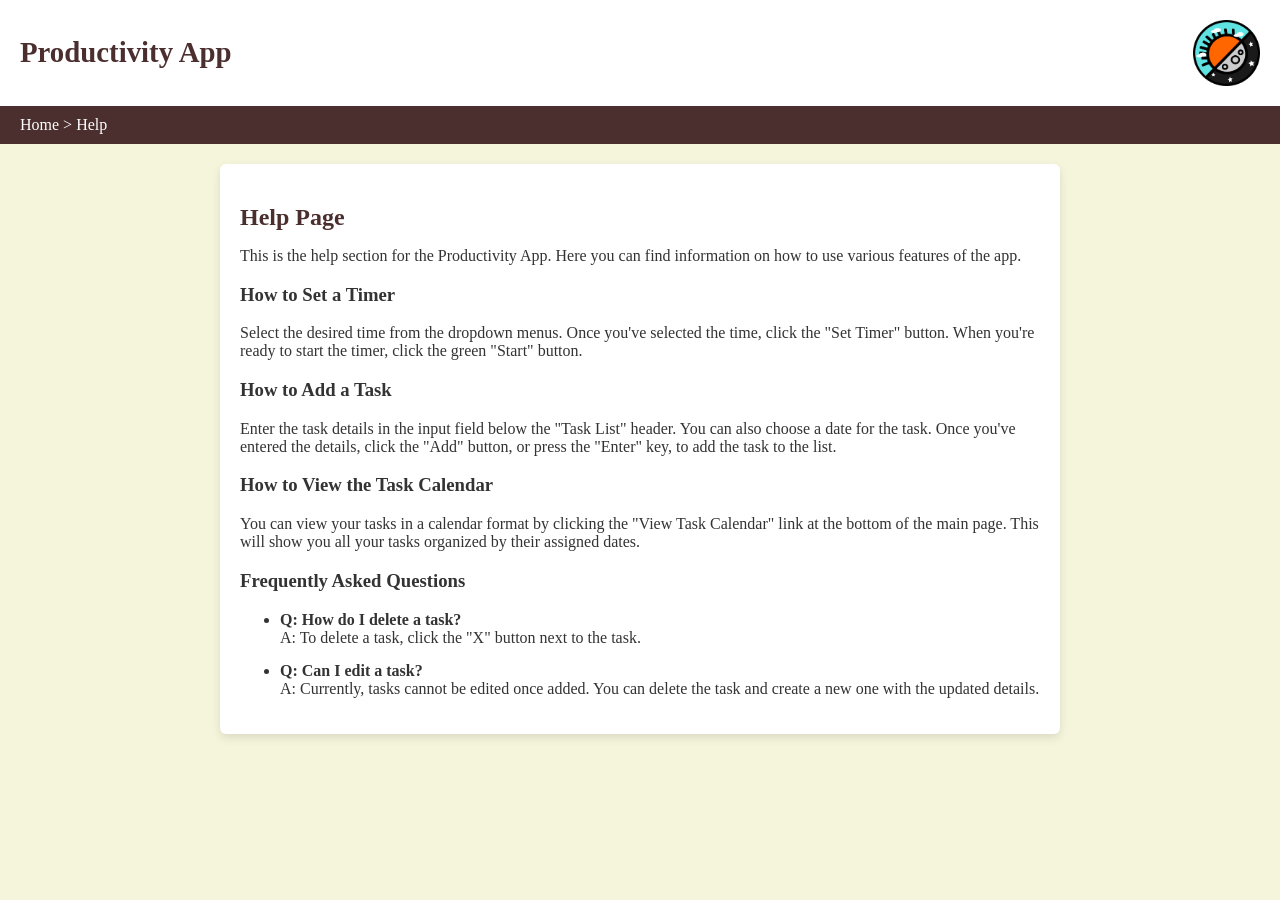
<file: help.html>
<!DOCTYPE html>
<html lang="en">
<head>
  <meta charset="UTF-8">
  <meta name="viewport" content="width=device-width, initial-scale=1.0">
  <title>Help - Productivity App</title>
  <link rel="stylesheet" href="https://fonts.googleapis.com/css?family=Roboto:400,700&display=swap">
  <style>
    /* Global Styles */
    body {
      font-family: 'Georgia', serif;
      margin: 0;
      padding: 0;
      background-color: #f5f5dc;
      color: #333;
    }

    /* Header Styling */
    .headerContainer {
      display: flex;
      justify-content: space-between;
      align-items: center;
      padding: 20px;
      background-color: white;
      box-shadow: 0 4px 10px rgba(0, 0, 0, 0.1);
    }

    .headerContainer h1 {
      font-size: 1.8rem;
      color: #4b2e2e;
      margin: 0;
    }

    #dark-mode {
      width: 67px;
      height: auto;
      cursor: pointer;
    }

    /* Breadcrumb Styling */
    #breadcrumb {
      background-color: #4b2e2e;
      color: white;
      padding: 10px 20px;
    }

    #breadcrumb a {
      color: white;
      text-decoration: none;
    }

    #breadcrumb a:hover {
      text-decoration: underline;
    }

    /* Content Styling */
    .helpContainer {
      max-width: 800px;
      margin: 20px auto;
      padding: 20px;
      background-color: white;
      border-radius: 6px;
      box-shadow: 0 4px 10px rgba(0, 0, 0, 0.1);
    }

    .helpContainer h2 {
      color: #4b2e2e;
      margin-bottom: 10px;
    }

    .helpContainer p, .helpContainer li {
      margin-bottom: 15px;
    }

    .helpContainer a {
      color: #4b2e2e;
      text-decoration: underline;
    }

    .helpContainer a:hover {
      text-decoration: none;
      color: #6a3d3d;
    }

    /* Dark Mode */
    body.dark-mode {
      background-color: #121212;
      color: white;
    }

    body.dark-mode .headerContainer {
      background-color: #1e1e1e;
    }

    body.dark-mode #breadcrumb {
      background-color: #333;
    }

    body.dark-mode .helpContainer {
      background-color: #1e1e1e;
      color: white;
    }
  </style>
</head>
<body>
  <!-- Header -->
  <div class="headerContainer">
    <h1>Productivity App</h1>
    <img id="dark-mode" src="dark_mode.png" alt="Dark Mode Toggle">
  </div>

  <!-- Breadcrumb -->
  <div id="breadcrumb">
    <a href="index.html">Home</a> &gt; <span>Help</span>
  </div>

  <!-- Help Content -->
  <div class="helpContainer">
    <h2>Help Page</h2>
    <p>This is the help section for the Productivity App. Here you can find information on how to use various features of the app.</p>

    <h3>How to Set a Timer</h3>
    <p>Select the desired time from the dropdown menus. Once you've selected the time, click the "Set Timer" button. When you're ready to start the timer, click the green "Start" button.</p>

    <h3>How to Add a Task</h3>
    <p>Enter the task details in the input field below the "Task List" header. You can also choose a date for the task. Once you've entered the details, click the "Add" button, or press the "Enter" key, to add the task to the list.</p>

    <h3>How to View the Task Calendar</h3>
    <p>You can view your tasks in a calendar format by clicking the "View Task Calendar" link at the bottom of the main page. This will show you all your tasks organized by their assigned dates.</p>

    <h3>Frequently Asked Questions</h3>
    <ul>
      <li><strong>Q: How do I delete a task?</strong><br>A: To delete a task, click the "X" button next to the task.</li>
      <li><strong>Q: Can I edit a task?</strong><br>A: Currently, tasks cannot be edited once added. You can delete the task and create a new one with the updated details.</li>
    </ul>
  </div>

  <!-- Dark Mode Script -->
  <script>
    document.getElementById('dark-mode').addEventListener('click', () => {
      document.body.classList.toggle('dark-mode');
    });
  </script>
</body>
</html>
</file>
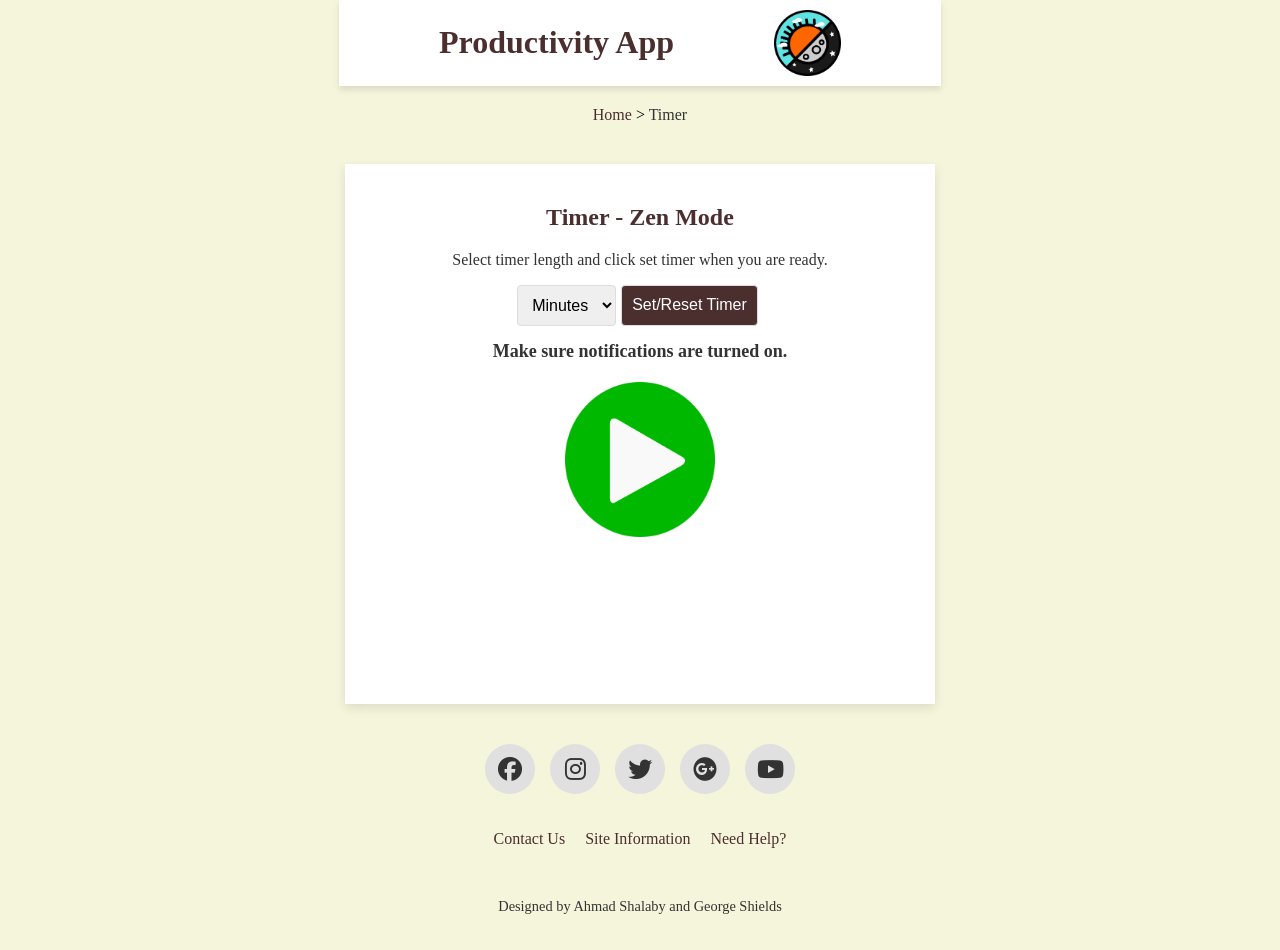
<file: timer.html>
<!DOCTYPE html>
<html lang="en">
<head>
  <meta charset="UTF-8">
  <title>Timer - Zen Mode</title>
  <!-- Include Google Fonts and Font Awesome -->
  <link rel="stylesheet" href="https://fonts.googleapis.com/css?family=Roboto:400,700&display=swap">
  <link rel="stylesheet" href="https://cdnjs.cloudflare.com/ajax/libs/font-awesome/6.6.0/css/all.min.css" integrity="sha512-Kc323vGBEqzTmouAECnVceyQqyqdsSiqLQISBL29aUW4U/M7pSPA/gEUZQqv1cwx4OnYxTxve5UMg5GT6L4JJg==" crossorigin="anonymous" referrerpolicy="no-referrer" />
  
  <!-- Include the same styles as in index.html -->
  <style>
    /* Global Styles */
    #dark-mode {
      width: 67px;
      height: auto;
      cursor: pointer;
    }

    #dark-mode:hover {
      opacity: 0.8;
    }

    body {
      font-family: 'Georgia', serif;
      margin: 0;
      padding: 0;
      display: flex;
      flex-direction: column;
      justify-content: flex-start;
      align-items: center;
      min-height: 100vh;
      background-color: #f5f5dc;
    }

    .main {
      display: flex;
      flex-direction: column;
      width: 100%;
    }

    .content {
      display: flex;
      flex: 1;
      justify-content: center;
      gap: 20px;
      margin: 20px 0;
    }

    .container, .container2 {
      flex: 1;
      max-width: 550px;
      background-color: #ffffff;
      padding: 20px;
      box-shadow: 0 4px 10px rgba(0, 0, 0, 0.1);
      overflow: hidden;
      min-height: 500px;
    }

    h1, h2 {
      text-align: center;
      color: #4b2e2e;
    }

    p {
      text-align: center;
      color: #333;
    }

    /* Timer Styles */
    #timerSettings {
      display: flex;
      justify-content: center;
      margin-bottom: 15px;
    }

    #timerSettings select,
    #timerSettings button {
      padding: 10px;
      margin-right: 5px;
      border: 1px solid #ddd;
      border-radius: 4px;
      font-size: 16px;
    }

    #timerSettings button {
      background-color: #4b2e2e;
      color: white;
      cursor: pointer;
    }

    #timerSettings button:hover {
      background-color: #333;
    }

    #timerMessage {
      margin-top: 15px;
      font-size: 18px;
      color: #333;
    }

    img#play_pause {
      margin-top: 20px;
      cursor: pointer;
      width: 150px;
      height: auto;
      display: block;
      margin-left: auto;
      margin-right: auto;
    }

    #play_pause:hover {
      opacity: 0.8;
    }

    /* Dark Mode Styles */
    body.dark-mode {
      background-color: #121212;
    }

    .dark-mode .container, .dark-mode .container2 {
      background-color: #1e1e1e;
      color: #ffffff;
      border-color: #333;
    }

    .dark-mode button, .dark-mode input {
      background-color: #333;
      color: #ffffff;
    }

    .dark-mode button.addBtn:hover {
      background-color: black;
    }

    .dark-mode h1, .dark-mode h2 {
      color: #ffffff;
    }

    .dark-mode p {
      color: #eef2f5;
    }

    .dark-mode #timerSettings button {
      background-color: #333;
    }

    .dark-mode #timerSettings button:hover {
      background-color: black;
    }

    .dark-mode #timerMessage {
      color: #eef2f5;
    }

    /* Header Styles */
    .headerContainer {
      display: flex;
      justify-content: space-between;
      align-items: center;
      gap: 100px;
      padding: 10px 100px;
      background-color: #fff;
      box-shadow: 0 4px 6px rgba(0, 0, 0, 0.1);
    }

    .appHeader {
      font-size: 2rem;
      color: #4b2e2e;
      font-weight: bold;
      margin: 0;
    }

    .dark-mode .headerContainer {
      background-color: #1e1e1e;
    }

    .dark-mode .appHeader {
      color: #eef2f5;
    }

    /* Footer Styles */
    footer {
      width: 100%;
      text-align: center;
      padding: 20px 0;
      margin-top: auto;
      transition: background-color 0.3s, color 0.3s;
    }

    body.light-mode footer {
      background-color: #f5f5f5;
      color: #333;
    }

    body.dark-mode footer {
      background-color: #121212;
      color: #eaeaea;
    }

    .footerContainer {
      max-width: 1200px;
      margin: 0 auto;
      display: flex;
      flex-direction: column;
      align-items: center;
      gap: 20px;
    }

    .socialIcons {
      display: flex;
      gap: 15px;
    }

    .socialIcons a {
      text-decoration: none;
      border-radius: 50%;
      width: 50px;
      height: 50px;
      display: flex;
      align-items: center;
      justify-content: center;
      transition: background-color 0.3s;
      background-color: #e0e0e0;
      color: #333;
    }

    .socialIcons a i {
      font-size: 1.5rem;
    }

    .footerNavigation ul {
      display: flex;
      gap: 20px;
      list-style: none;
      padding: 0;
    }

    .footerNavigation ul li a {
      text-decoration: none;
      font-size: 1rem;
      color: #4b2e2e;
      transition: color 0.3s;
    }

    .footerBottom {
      font-size: 0.9rem;
      text-align: center;
    }

    /* Breadcrumb */
    .breadcrumb {
      margin: 20px;
      font-size: 1rem;
    }

    .breadcrumb a {
      text-decoration: none;
      color: #4b2e2e;
    }

    .breadcrumb span {
      color: #333;
    }
  </style>
</head>
<body>

  <!-- Header -->
  <div class="headerContainer">
    <header class="appHeader">Productivity App</header>
    <img id="dark-mode" src="dark_mode.png" alt="Dark Mode Button" />
  </div>

  <!-- Dark Mode Toggle Script -->
  <script>
    const darkModeImage = document.getElementById('dark-mode');
    darkModeImage.addEventListener('click', () => {
      document.body.classList.toggle('dark-mode');
    });
  </script>

  <!-- Breadcrumb -->
  <div class="breadcrumb">
    <a href="index.html">Home</a> &gt; <span>Timer</span>
  </div>

  <!-- Main Content -->
  <div class="main">
    <div class="content">
      <div class="container2">
        <h2>Timer - Zen Mode</h2>
        <p>Select timer length and click set timer when you are ready.</p>

        <div id="timerSettings">
          <select id="minutes">
            <option value="15">Minutes</option>
            <script>
              for (let i = 0; i <= 59; i++) {
                document.write('<option value="' + i + '">' + i + ' min</option>');
              }
            </script>
          </select>
          <button onclick="setTimer()">Set/Reset Timer</button>
        </div>

        <h2 id="timerMessage">Make sure notifications are turned on.</h2>

        <img id="play_pause" src="green_play.png" alt="Play/Pause" />
        <audio id="alarmSound" src="Alarm.mp3" preload="auto"></audio>

        <!-- Timer Script -->
        <script src="timer.js"></script>
      </div>
    </div>
  </div>

  <!-- Footer -->
  <footer>
    <div class="footerContainer">
      <!-- Social Icons -->
      <div class="socialIcons">
        <a href="#"><i class="fa-brands fa-facebook"></i></a>
        <a href="#"><i class="fa-brands fa-instagram"></i></a>
        <a href="#"><i class="fa-brands fa-twitter"></i></a>
        <a href="#"><i class="fa-brands fa-google-plus"></i></a>
        <a href="#"><i class="fa-brands fa-youtube"></i></a>
      </div>

      <!-- Navigation Links -->
      <div class="footerNavigation">
        <ul>
          <li><a href="#">Contact Us</a></li>
          <li><a href="#">Site Information</a></li>
          <li><a href="help.html">Need Help?</a></li>
        </ul>
      </div>

      <!-- Credits -->
      <div class="footerBottom">
        <p>Designed by <span class="designer">Ahmad Shalaby and George Shields</span></p>
      </div>
    </div>
  </footer>

</body>
</html>
</file>
